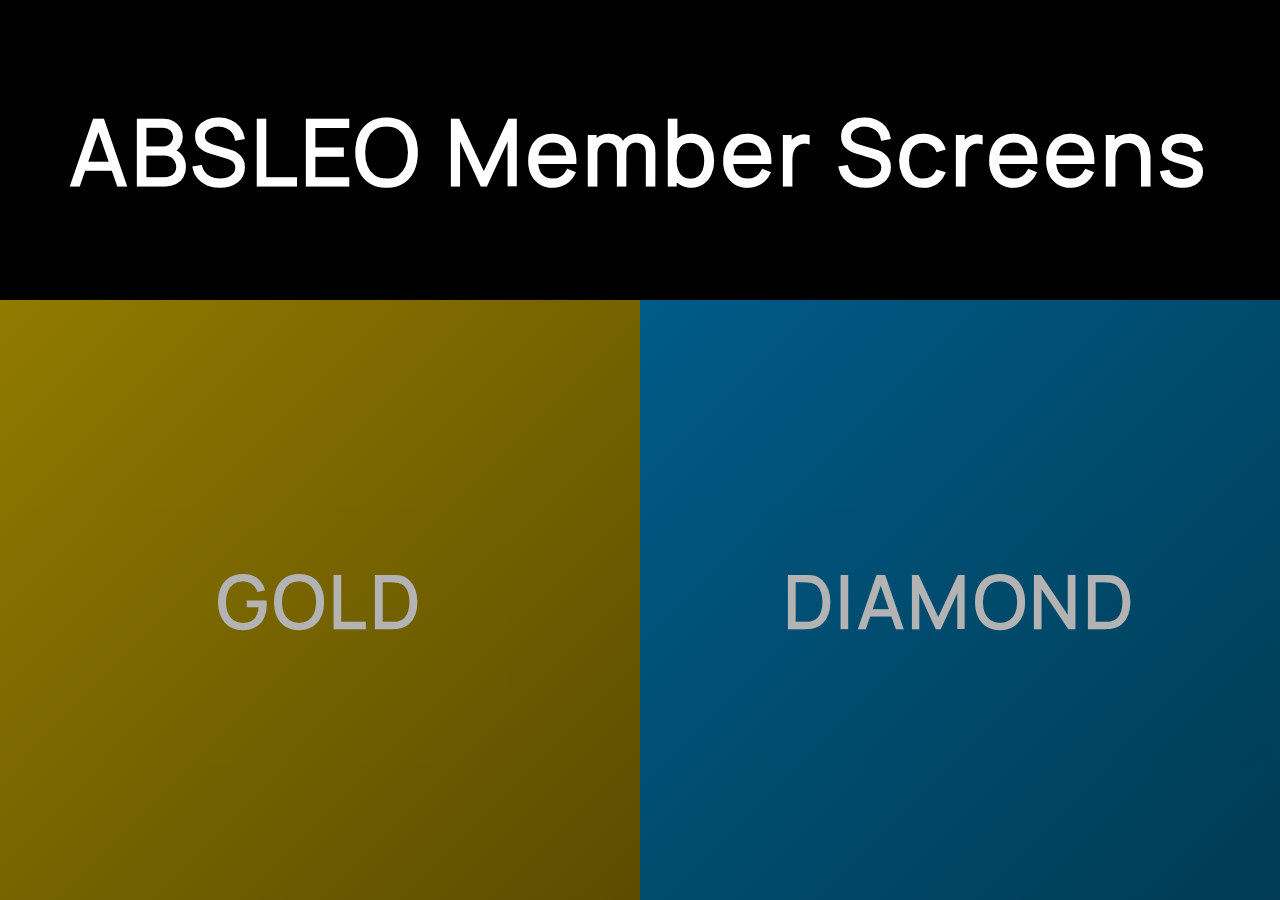
<file: index.html>
<!DOCTYPE html>
<html lang="en">

<head>
    <meta charset="UTF-8">
    <title>Digitaler Baustein</title>
    <meta name="keywords" content="Digitaler Baustein">
    <meta name="author" content="HTL Leonding, Absleo">
    <meta name="viewport" content="width=device-width, initial-scale=1.0">

    <!-- favicons begin -->
    <link rel="apple-touch-icon" sizes="180x180" href="./corporate-design/favicon/apple-touch-icon.png">
    <link rel="icon" type="image/png" sizes="32x32" href="./corporate-design/favicon/favicon-32x32.png">
    <link rel="icon" type="image/png" sizes="16x16" href="./corporate-design/favicon/favicon-16x16.png">
    <link rel="manifest" href="./corporate-design/favicon/site.webmanifest">
    <meta name="msapplication-TileColor" content="#216083">

    <style>
        /**********************
        * FONT
        **/
        @font-face {
            font-family: 'Manrope-Light';
            src: url('corporate-design/font/Manrope-Light.ttf');
            font-display: fallback;
        }

        @font-face {
            font-family: 'Manrope';
            src: url('corporate-design/font/Manrope-Regular.ttf');
            font-display: fallback;
        }

        @font-face {
            font-family: 'Manrope-Bold';
            src: url('corporate-design/font/Manrope-Bold.ttf');
            font-display: fallback;
        }
        * {
            user-select: none;
        }

        html,
        body {
            width: 100%;
            height: 100%;
            margin: 0;
            padding: 0;
            overflow: hidden;
            background: #000;
            color: #fff;
            font-family: 'Manrope', serif;
            position: relative;
        }

        #grid {
            width: 100%;
            height: 100%;
            display: grid;
            grid-template-columns: 1fr;
            grid-template-rows: 1fr 2fr;
        }

        #grid-1-column {
            grid-column: 1 / 2;
            grid-row: 1 / 2;
            background: #000;
            color: #fff;
            display: flex;
            justify-content: center;
            align-items: center;
        }

        #grid-2-column {
            display: grid;
            grid-template-columns: 1fr 1fr;
            justify-content: space-around;
            align-items: center;
        }

        /* big fonts */
        h1 {
            font-size: 10vh;
            letter-spacing: 0.5vh;
        }

        h2 {
            font-size: 8vh;
            letter-spacing: 0.5vh;
            text-align: center;
        }

        a {
            display: flex;
            justify-content: center;
            align-items: center;
            text-decoration: none;
            color: #fff;
            opacity: 0.7;
        }

        a:hover {
            opacity: 0.9;
        }

        /* header dark theme */
        .header {
            background: #000;
            color: #fff;
        }

        /* gold dark theme */
        .gold {
            background: linear-gradient(135deg, #ceaf00, #836d00);
            font-size: 1.5em;
            cursor: pointer;
            width: 100%;
            height: 100%;
        }

        /* diamond dark theme */
        .diamond {
            background: linear-gradient(135deg, #0082c2, #005577);
            cursor: pointer;
            width: 100%;
            height: 100%;
        }
    </style>
</head>

<body>
    <div id="grid">
        <div id="grid-1-column" class="header">
            <h1>ABSLEO Member Screens</h1>
        </div>
        <div id="grid-2-column">
            <a class="gold" href="./gold.html">
                <h2>GOLD</h2>
            </a>
            <a class="diamond" href="./diamond.html">
                <h2>DIAMOND</h2>
            </a>
        </div>
    </div>

</body>

</html>
</file>
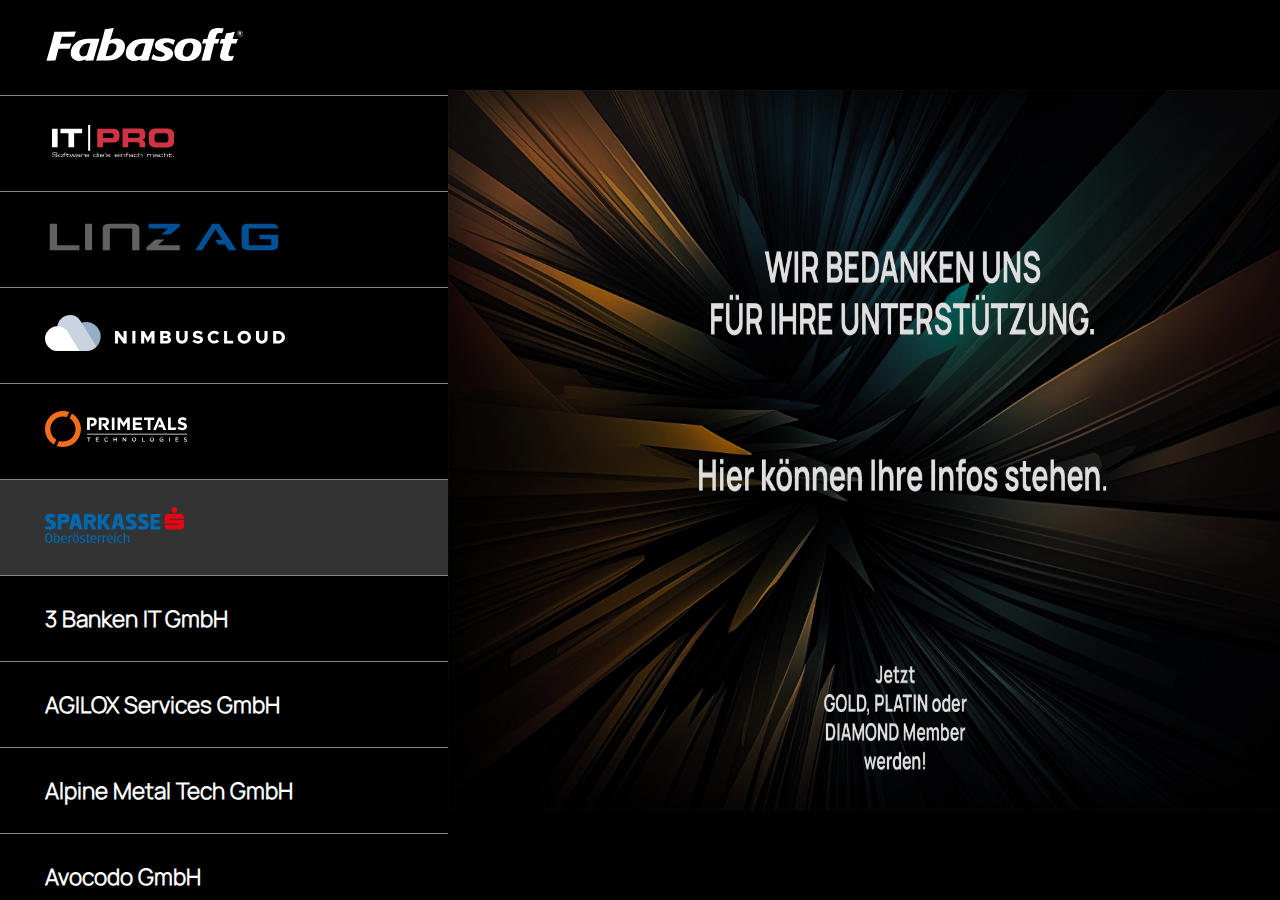
<file: absleo-all-members.html>
<!DOCTYPE html>
<html lang="de">

<head>
	<meta charset="UTF-8">
	<title>ABSLEO Members</title>
	<meta name="viewport" content="width=device-width, initial-scale=1, maximum-scale=1, minimum-scale=1, user-scalable=no">
	
	<link rel="stylesheet" href="./styles/absleo-all-members.css">
	<script src='./scripts/gsap.min.js'></script>
	<script src="./scripts/absleo-all-members.js" defer></script>

</head>

<body>

	<div id="grid">
		<div id="column-members"></div>
		<div id="column-details"></div>
	</div>

</body>

</html>
</file>
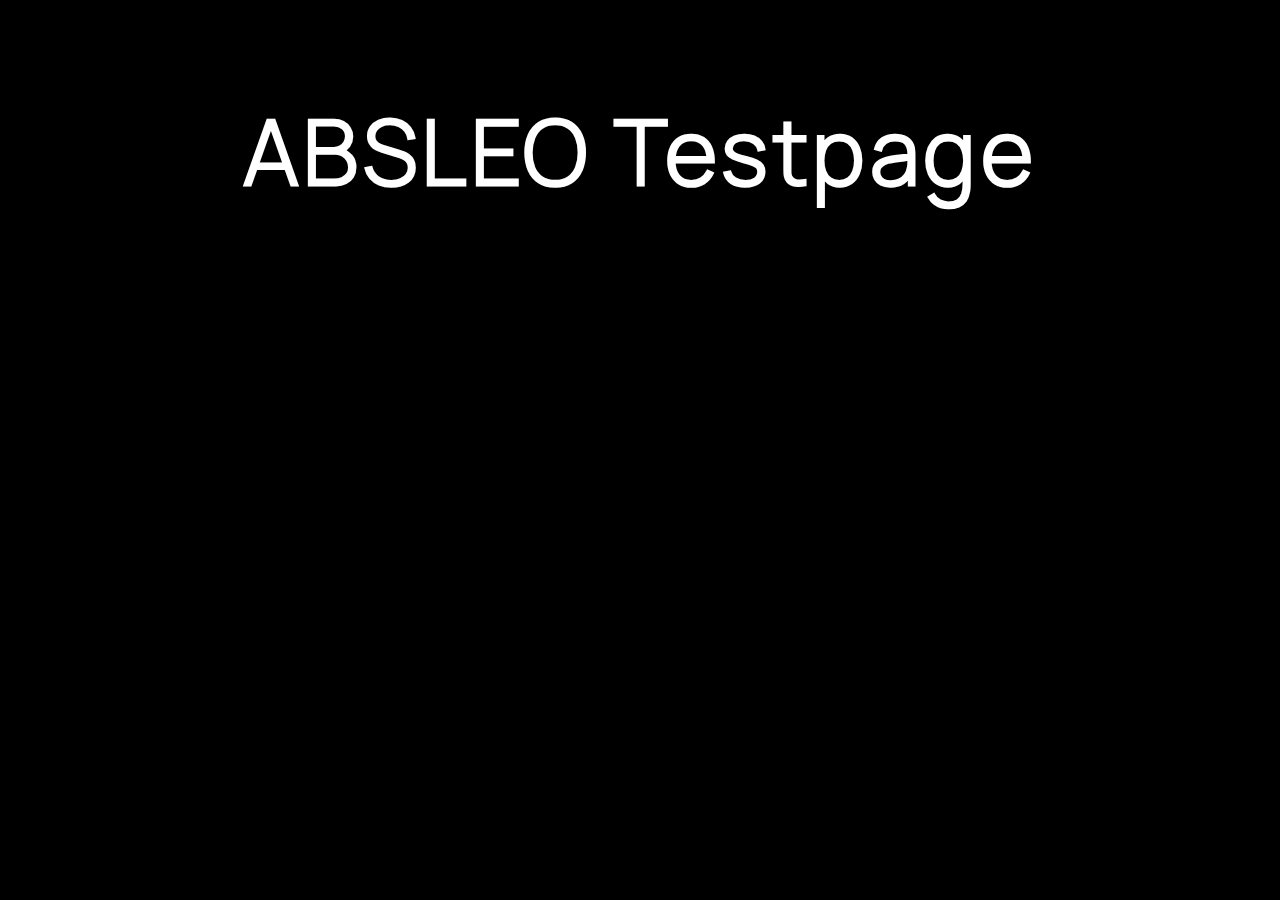
<file: testpage.html>
<!DOCTYPE html>
<html lang="en">
<head>
    <meta charset="UTF-8">
    <title>Digitaler Baustein</title>
    <meta name="keywords" content="Digitaler Baustein">
	<meta name="author" content="ABSLEO">
    <meta name="viewport" content="width=device-width, initial-scale=1.0">
    <!-- favicons begin -->
    <link rel="apple-touch-icon" sizes="180x180" href="./images/favicon/apple-touch-icon.png">
    <link rel="icon" type="image/png" sizes="32x32" href="./images/favicon/favicon-32x32.png">
    <link rel="icon" type="image/png" sizes="16x16" href="./images/favicon/favicon-16x16.png">
    <link rel="manifest" href="./images/favicon/site.webmanifest">
    <meta name="msapplication-TileColor" content="#216083">
    <!-- favicon end -->
    <style>
        /************************
        * GENERAL
        ************************/
        @font-face {
            font-family: 'Manrope';
            src: url('./font/Manrope-Light.ttf');
            font-display: fallback;
        }
        * {
            user-select: none;
        }

        html,
        body {
            width: 100%;
            height: 100%;
            margin: 0;
            padding: 0;
            overflow: hidden;
            background: #000;
            color: #fff;
            font-family: 'Manrope', serif;
            position: relative;	
        }

        #grid {
            width: 100%;
            height: 100%;
            display: grid;
            grid-template-columns: 1fr;
            grid-template-rows: 1fr 2fr;
        }
        #grid-1-column {
            grid-column: 1 / 2;
            grid-row: 1 / 2;
            background: #000;
            color: #fff;
            display: flex;
            justify-content: center;
            align-items: center;
        }
        #grid-2-column {
            display: grid;
            grid-template-columns: 1fr 1fr;
            justify-content: space-around;
            align-items: center;
        }
        /* big fonts */
        h1 {
            font-size: 10vh;
            letter-spacing: 0.5vh;
        }
        h2 {
            font-size: 8vh;
            letter-spacing: 0.5vh;
            text-align: center;
        }
        a {
            display: flex;
            justify-content: center;
            align-items: center;
            text-decoration: none;
            color: #fff;
            opacity: 0.7;
        }
        a:hover {
            opacity: 0.9;
        }
        /* header dark theme */
        .header {
            background: #000;
            color: #fff;
        }
        /* gold dark theme */
        .gold {
            background: linear-gradient(135deg, #ceaf00, #836d00);
            font-size: 1.5em;
            cursor: pointer;
            width: 100%;
            height: 100%;
        }
        /* diamond dark theme */
        .diamond {
            background: linear-gradient(135deg, #0082c2, #005577);
            cursor: pointer;
            width: 100%;
            height: 100%;
        }
    </style>
</head>
<body>
    <div id="grid">
        <div id="grid-1-column" class="header">
            <h1>ABSLEO Testpage</h1>
        </div>
    </div>

</body>
</html>
</file>
<file: styles/absleo-all-members.css>
/************************
* GENERAL
************************/
html,
body {
	width: 100%;
	height: 100%;
	margin: 0;
	padding: 0;
	overflow: hidden;
	background: #000;
	font-family: 'Manrope', serif;
	position: relative;
}
@font-face {
	font-family: 'Manrope';
	src: url('../font/Manrope-Light.ttf');
	font-display: fallback;
}



/************************
* GRID
************************/
#grid {
	display: grid;
	width: 100%;
	height: 100%;
	grid-template-columns: 35% 70%;
	justify-content: space-between;
}
#grid #column-members {
	width: 100%;
	height: 100%;
	overflow-y: scroll;
}
#grid #column-members div {
	padding: 3vh 5vh;
	border-bottom: 1px solid #888;
	margin: 0;
	background-color: #000;
	transition: 0.5s background-color;
}
#grid #column-members img {
	display: inline-block;
	height: 4vh;
	max-width: 100%;
}

#grid #column-members h2 {
	color: #fff;
	margin: 0;
	font-size: 2.5vh;
}


#grid #column-details {
	width: 100%;
	height: 100%;
	display: grid;
	grid-template-columns: auto;
	justify-content: center;
	align-items: center;
	transition: 0.5s opacity;
	overflow-y: hidden;
}
#grid #column-details img {
	display: block;
	height: 80vh;
	max-width: 100%;
}


/* width */
::-webkit-scrollbar {
	width: 1.5vh;
}

/* Track */
::-webkit-scrollbar-track {
	background: #ddd;
}

/* Handle */
::-webkit-scrollbar-thumb {
	background: #888;
}

/* Handle on hover */
::-webkit-scrollbar-thumb:hover {
	background: #555;
}
</file>
